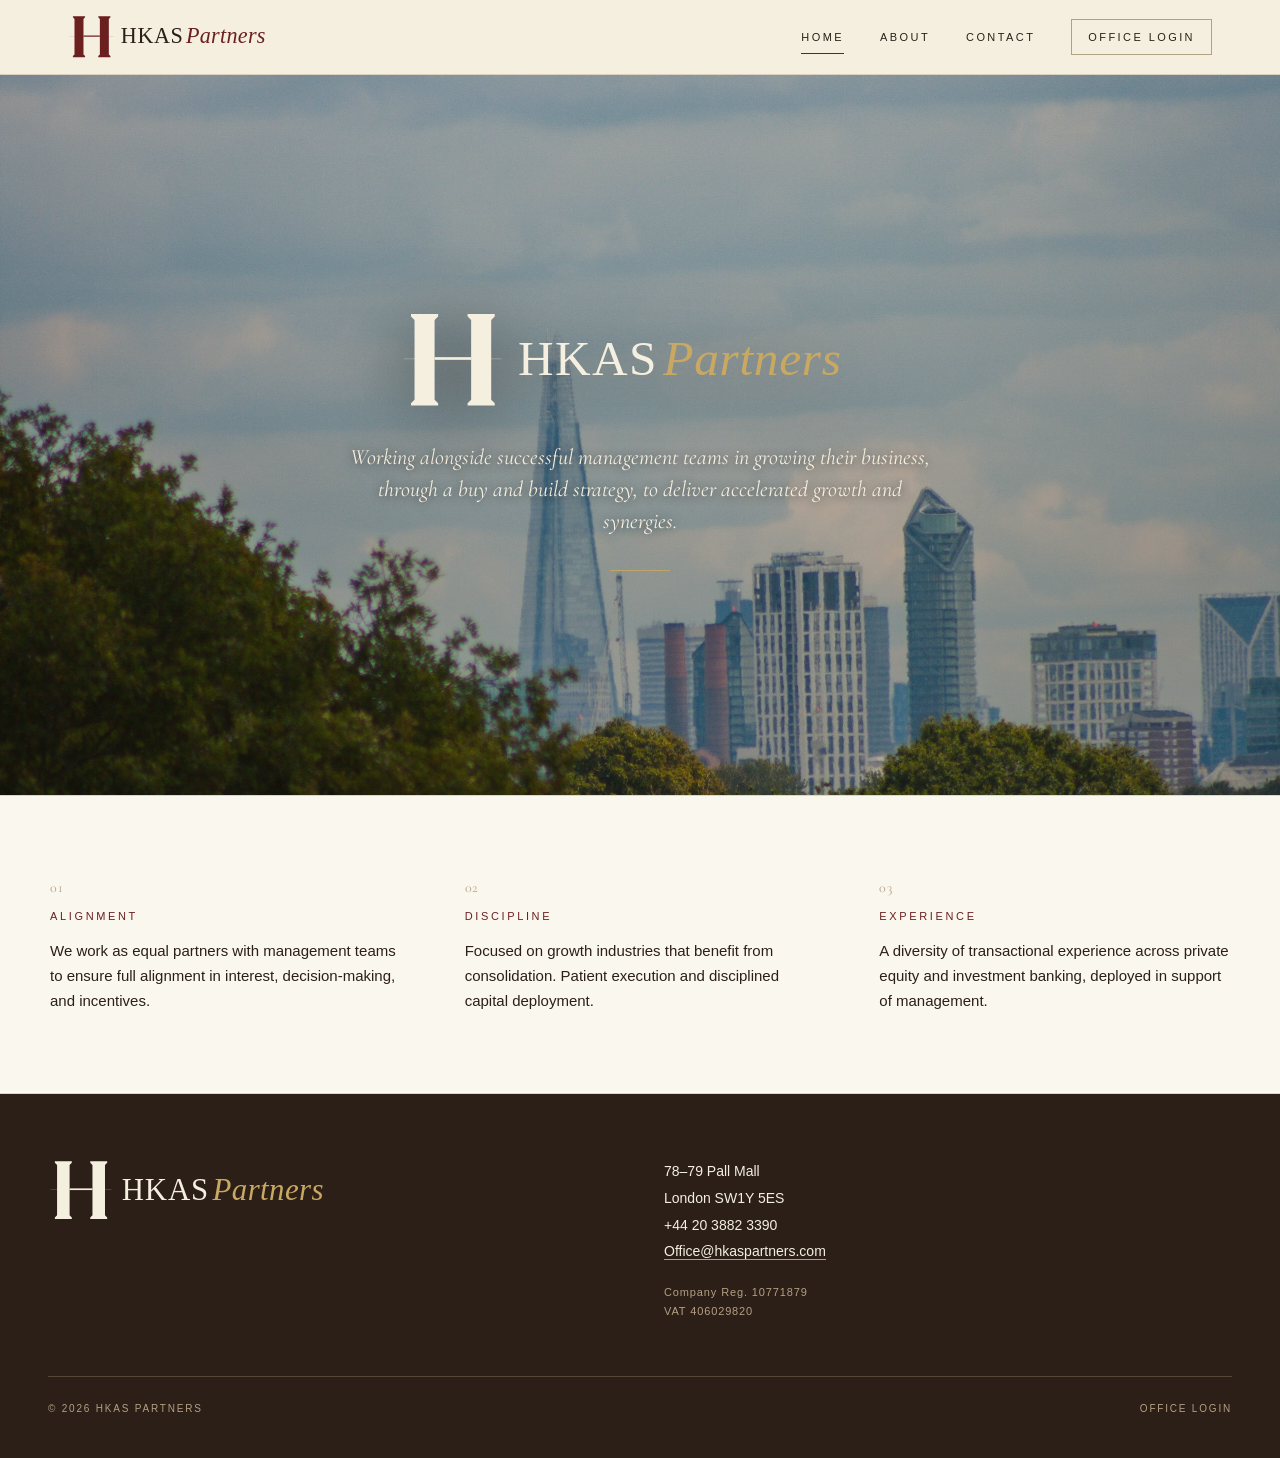
<file: index.html>
<!DOCTYPE html>
<html lang="en">
<head>
<meta charset="UTF-8">
<title>HKAS Partners</title>
<meta name="viewport" content="width=device-width, initial-scale=1">
<meta name="description" content="HKAS Partners — boutique private equity. Working alongside successful management teams to deliver accelerated growth through buy-and-build.">
<link rel="icon" type="image/svg+xml" href="assets/favicon.svg">
<link rel="icon" type="image/png" href="assets/favicon.png">
<link rel="stylesheet" href="assets/style.css">
</head>
<body>

<header class="site-header">
  <div class="header-inner">
    <a href="index.html" class="brand" aria-label="HKAS Partners — Home">
      <img src="assets/logo.svg" alt="HKAS Partners" class="brand-logo">
    </a>
    <nav class="primary">
      <a href="index.html" class="active">Home</a>
      <a href="about.html">About</a>
      <a href="contact.html">Contact</a>
      <a href="https://o.hkaspartners.com" class="portal" target="_blank" rel="noopener">Office Login</a>
    </nav>
  </div>
</header>

<main>

  <section class="hero">
    <div class="hero-slides" aria-hidden="true">
      <div class="hero-slide active" data-slide="3" style="background-image: url('assets/hero-3.jpg');"></div>
    </div>
    <div class="hero-overlay" aria-hidden="true"></div>
    <div class="hero-content">
      <img src="assets/logo-inverted.svg" alt="HKAS Partners" class="hero-logo">
      <p class="tagline">Working alongside successful management teams in growing their business, through a buy and build strategy, to deliver accelerated growth and synergies.</p>
      <div class="hero-rule"></div>
    </div>
  </section>

  <section class="principles">
    <div class="principles-inner">
      <div>
        <div class="num">01</div>
        <h3>Alignment</h3>
        <p>We work as equal partners with management teams to ensure full alignment in interest, decision-making, and incentives.</p>
      </div>
      <div>
        <div class="num">02</div>
        <h3>Discipline</h3>
        <p>Focused on growth industries that benefit from consolidation. Patient execution and disciplined capital deployment.</p>
      </div>
      <div>
        <div class="num">03</div>
        <h3>Experience</h3>
        <p>A diversity of transactional experience across private equity and investment banking, deployed in support of management.</p>
      </div>
    </div>
  </section>

</main>

<footer class="site-footer">
  <div class="footer-inner">
    <div class="footer-brand">
      <img src="assets/logo-inverted.svg" alt="HKAS Partners" class="footer-logo">
    </div>
    <div class="footer-info">
      78–79 Pall Mall<br>
      London SW1Y 5ES<br>
      +44 20 3882 3390<br>
      <a href="mailto:Office@hkaspartners.com" style="color: var(--vellum); border-bottom: 0.5px solid var(--stone);">Office@hkaspartners.com</a>
      <div class="meta">
        Company Reg. 10771879<br>
        VAT 406029820
      </div>
    </div>
  </div>
  <div class="footer-bar">
    <span>© 2026 HKAS Partners</span>
    <a href="https://o.hkaspartners.com" target="_blank" rel="noopener">Office Login</a>
  </div>
</footer>

</body>
</html>
</file>
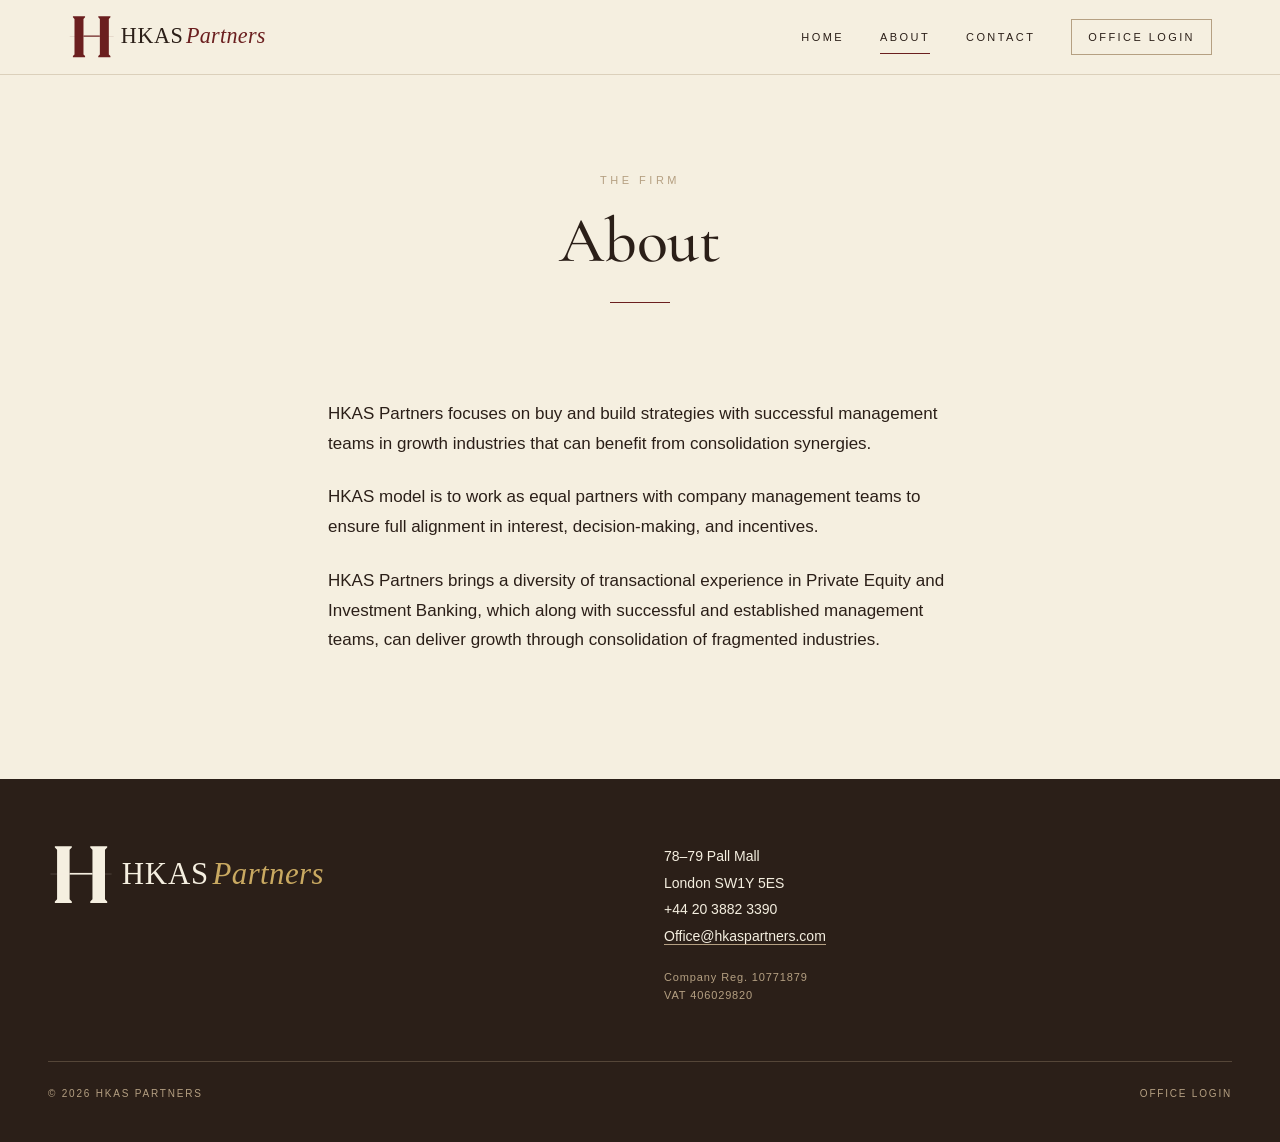
<file: about.html>
<!DOCTYPE html>
<html lang="en">
<head>
<meta charset="UTF-8">
<title>About — HKAS Partners</title>
<meta name="viewport" content="width=device-width, initial-scale=1">
<meta name="description" content="About HKAS Partners — boutique private equity focused on buy-and-build with successful management teams.">
<link rel="icon" type="image/svg+xml" href="assets/favicon.svg">
<link rel="icon" type="image/png" href="assets/favicon.png">
<link rel="stylesheet" href="assets/style.css">
</head>
<body>

<header class="site-header">
  <div class="header-inner">
    <a href="index.html" class="brand" aria-label="HKAS Partners — Home">
      <img src="assets/logo.svg" alt="HKAS Partners" class="brand-logo">
    </a>
    <nav class="primary">
      <a href="index.html">Home</a>
      <a href="about.html" class="active">About</a>
      <a href="contact.html">Contact</a>
      <a href="https://o.hkaspartners.com" class="portal" target="_blank" rel="noopener">Office Login</a>
    </nav>
  </div>
</header>

<main>

  <section class="page-head">
    <div class="eyebrow">The firm</div>
    <h1>About</h1>
    <div class="rule"></div>
  </section>

  <section class="prose">
    <p>HKAS Partners focuses on buy and build strategies with successful management teams in growth industries that can benefit from consolidation synergies.</p>

    <p>HKAS model is to work as equal partners with company management teams to ensure full alignment in interest, decision-making, and incentives.</p>

    <p>HKAS Partners brings a diversity of transactional experience in Private Equity and Investment Banking, which along with successful and established management teams, can deliver growth through consolidation of fragmented industries.</p>
  </section>

</main>

<footer class="site-footer">
  <div class="footer-inner">
    <div class="footer-brand">
      <img src="assets/logo-inverted.svg" alt="HKAS Partners" class="footer-logo">
    </div>
    <div class="footer-info">
      78–79 Pall Mall<br>
      London SW1Y 5ES<br>
      +44 20 3882 3390<br>
      <a href="mailto:Office@hkaspartners.com" style="color: var(--vellum); border-bottom: 0.5px solid var(--stone);">Office@hkaspartners.com</a>
      <div class="meta">
        Company Reg. 10771879<br>
        VAT 406029820
      </div>
    </div>
  </div>
  <div class="footer-bar">
    <span>© 2026 HKAS Partners</span>
    <a href="https://o.hkaspartners.com" target="_blank" rel="noopener">Office Login</a>
  </div>
</footer>

</body>
</html>
</file>
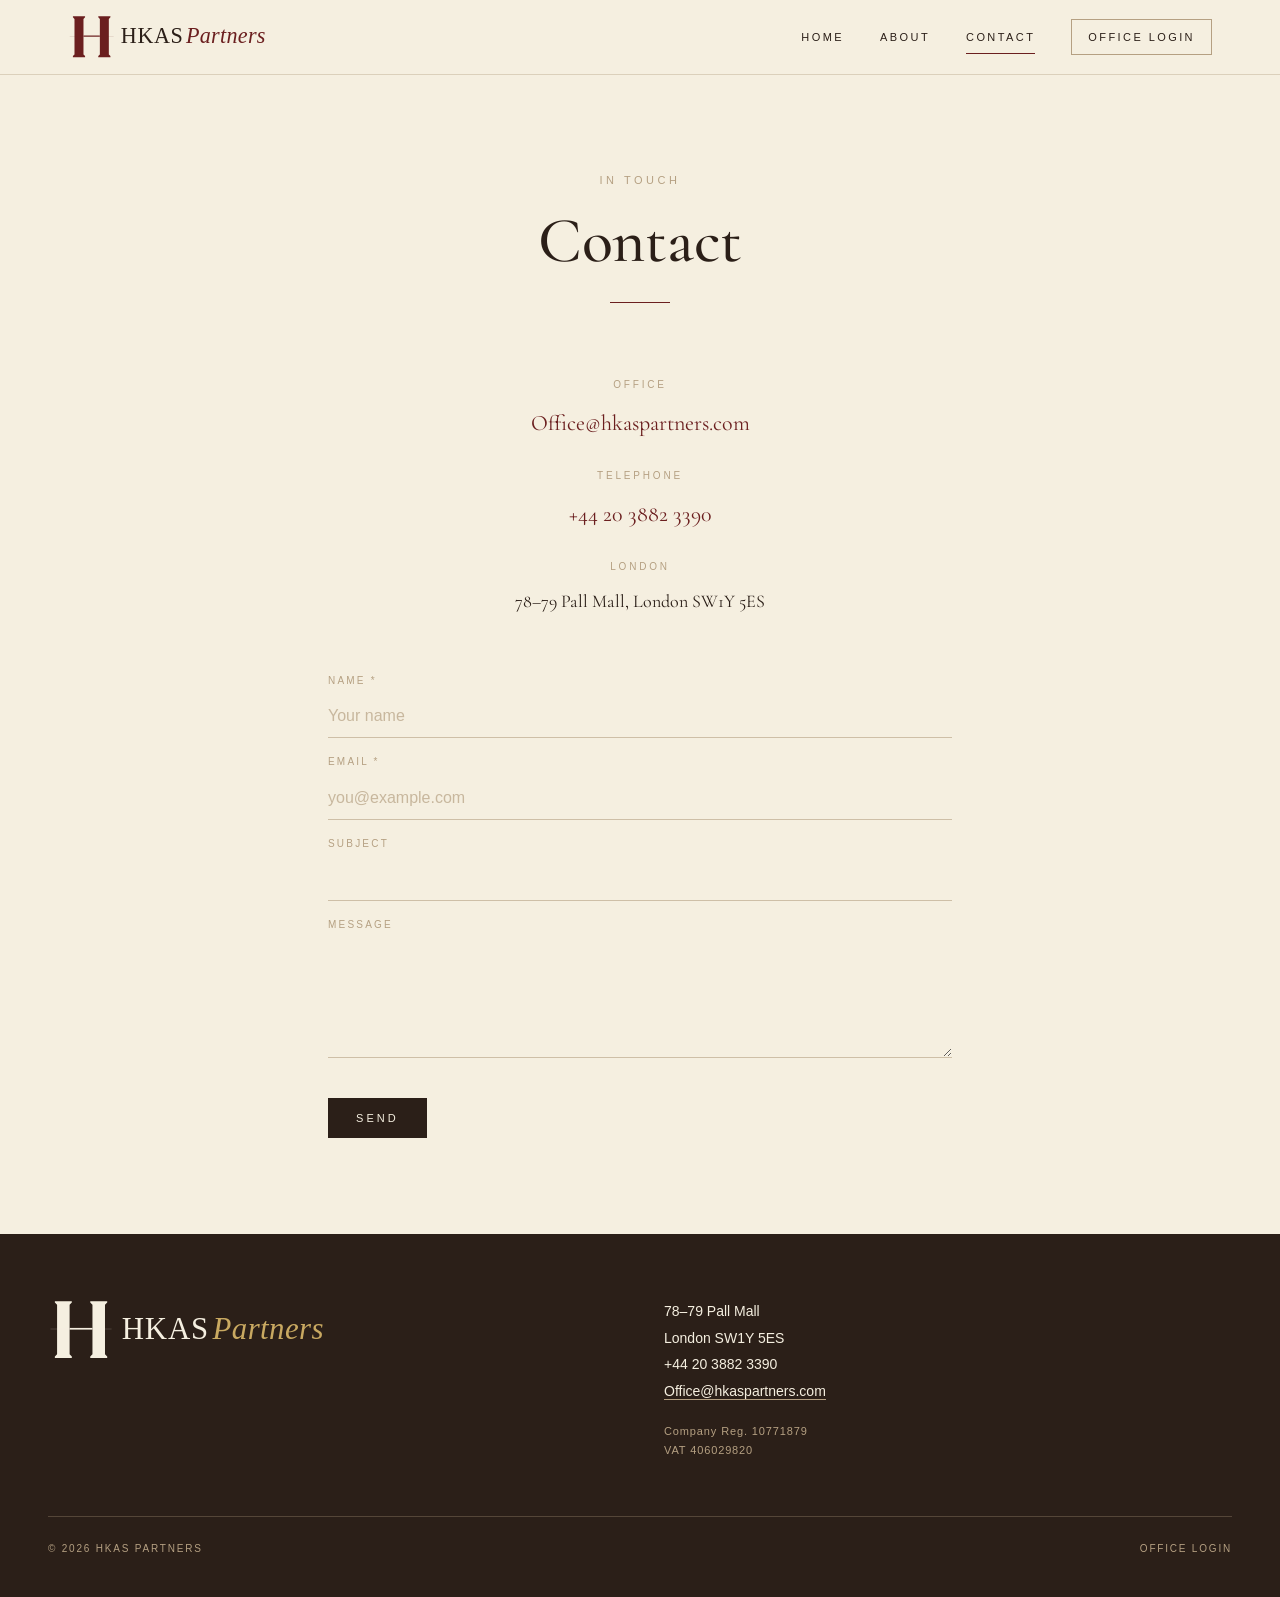
<file: contact.html>
<!DOCTYPE html>
<html lang="en">
<head>
<meta charset="UTF-8">
<title>Contact — HKAS Partners</title>
<meta name="viewport" content="width=device-width, initial-scale=1">
<meta name="description" content="Contact HKAS Partners — 78–79 Pall Mall, London SW1Y 5ES.">
<link rel="icon" type="image/svg+xml" href="assets/favicon.svg">
<link rel="icon" type="image/png" href="assets/favicon.png">
<link rel="stylesheet" href="assets/style.css">
</head>
<body>

<header class="site-header">
  <div class="header-inner">
    <a href="index.html" class="brand" aria-label="HKAS Partners — Home">
      <img src="assets/logo.svg" alt="HKAS Partners" class="brand-logo">
    </a>
    <nav class="primary">
      <a href="index.html">Home</a>
      <a href="about.html">About</a>
      <a href="contact.html" class="active">Contact</a>
      <a href="https://o.hkaspartners.com" class="portal" target="_blank" rel="noopener">Office Login</a>
    </nav>
  </div>
</header>

<main>

  <section class="page-head">
    <div class="eyebrow">In touch</div>
    <h1>Contact</h1>
    <div class="rule"></div>
  </section>

  <div class="contact-inner">
    <div class="contact-grid">
      <div class="label">Office</div>
      <a href="mailto:Office@hkaspartners.com">Office@hkaspartners.com</a>
      <div class="label">Telephone</div>
      <a href="tel:+442038823390">+44 20 3882 3390</a>
      <div class="label">London</div>
      <span style="font-family: var(--serif); font-size: 18px;">78–79 Pall Mall, London SW1Y 5ES</span>
    </div>

    <form class="contact-form" id="contactForm" novalidate>
      <div>
        <div class="label">Name *</div>
        <input type="text" name="name" required placeholder="Your name">
      </div>
      <div>
        <div class="label">Email *</div>
        <input type="email" name="email" required placeholder="you@example.com">
      </div>
      <div>
        <div class="label">Subject</div>
        <input type="text" name="subject" placeholder="">
      </div>
      <div>
        <div class="label">Message</div>
        <textarea name="message" placeholder=""></textarea>
      </div>
      <button type="submit">Send</button>
      <div id="formSuccess" style="display: none; font-family: var(--serif); font-style: italic; color: var(--oxblood); margin-top: 16px;">Your details were sent successfully.</div>
    </form>
  </div>

</main>

<footer class="site-footer">
  <div class="footer-inner">
    <div class="footer-brand">
      <img src="assets/logo-inverted.svg" alt="HKAS Partners" class="footer-logo">
    </div>
    <div class="footer-info">
      78–79 Pall Mall<br>
      London SW1Y 5ES<br>
      +44 20 3882 3390<br>
      <a href="mailto:Office@hkaspartners.com" style="color: var(--vellum); border-bottom: 0.5px solid var(--stone);">Office@hkaspartners.com</a>
      <div class="meta">
        Company Reg. 10771879<br>
        VAT 406029820
      </div>
    </div>
  </div>
  <div class="footer-bar">
    <span>© 2026 HKAS Partners</span>
    <a href="https://o.hkaspartners.com" target="_blank" rel="noopener">Office Login</a>
  </div>
</footer>

<script>
  document.getElementById('contactForm').addEventListener('submit', function(e) {
    e.preventDefault();
    const success = document.getElementById('formSuccess');
    success.style.display = 'block';
    this.reset();
  });
</script>

</body>
</html>
</file>
<file: assets/style.css>
/* HKAS Partners — Site Styles
   Logo: box badge (H monogram + KAS + Partners). Body: Helvetica Neue / Arial.
   Display: Cormorant Garamond. */

@import url('https://fonts.googleapis.com/css2?family=Cormorant+Garamond:wght@400;500&display=swap');

:root {
  --vellum:        #F5EFE0;
  --vellum-light:  #FAF7EF;
  --oxblood:       #6B1F1F;
  --oxblood-deep:  #4A1212;
  --espresso:      #2B1F18;
  --stone:         #B5A082;
  --gold:          #C9A961;

  --serif: 'Cormorant Garamond', 'EB Garamond', Georgia, serif;
  --sans:  'Helvetica Neue', Helvetica, Arial, sans-serif;
  --mono:  'SF Mono', 'Courier New', monospace;
}

* { box-sizing: border-box; }
html, body { margin: 0; padding: 0; }
body {
  background: var(--vellum);
  color: var(--espresso);
  font-family: var(--sans);
  font-size: 16px;
  line-height: 1.65;
  -webkit-font-smoothing: antialiased;
  -moz-osx-font-smoothing: grayscale;
}

a { color: var(--oxblood); text-decoration: none; transition: color 0.18s ease; }
a:hover { color: var(--oxblood-deep); }

/* ---------- Header ---------- */
.site-header {
  position: sticky; top: 0; z-index: 50;
  background: var(--vellum);
  border-bottom: 0.5px solid rgba(181, 160, 130, 0.4);
}
.header-inner {
  max-width: 1240px;
  margin: 0 auto;
  padding: 14px 48px;
  display: flex;
  align-items: center;
  justify-content: space-between;
}
.brand {
  display: flex;
  align-items: center;
  gap: 12px;
  line-height: 1;
}
.brand img.mark { height: 40px; width: auto; display: block; }
.brand img.brand-logo { height: 46px; width: auto; display: block; }
.brand-name {
  font-family: var(--serif);
  font-size: 18px;
  font-weight: 500;
  letter-spacing: 0.04em;
  color: var(--espresso);
}
.brand-name em { font-style: italic; font-weight: 400; color: var(--oxblood); }

nav.primary { display: flex; gap: 36px; align-items: center; }
nav.primary a {
  font-family: var(--sans);
  font-size: 11px;
  letter-spacing: 0.22em;
  text-transform: uppercase;
  color: var(--espresso);
  padding: 8px 0;
  position: relative;
  white-space: nowrap;
  font-weight: 400;
}
nav.primary a:hover { color: var(--oxblood); }
nav.primary a.active::after {
  content: '';
  position: absolute;
  left: 0; right: 0; bottom: 0;
  height: 0.6px;
  background: var(--oxblood);
}
nav.primary a.portal {
  border: 0.5px solid var(--stone);
  padding: 8px 16px;
  border-radius: 0;
  white-space: nowrap;
}
nav.primary a.portal:hover {
  background: var(--espresso);
  color: var(--vellum);
  border-color: var(--espresso);
}

/* ---------- Hero ---------- */
.hero {
  position: relative;
  overflow: hidden;
  min-height: 80vh;
  display: flex;
  flex-direction: column;
  justify-content: center;
  align-items: center;
  padding: 90px 48px 80px;
  text-align: center;
  color: var(--vellum);
  background: #1a1410;
}
.hero-slides { position: absolute; inset: 0; z-index: 0; }
.hero-slide {
  position: absolute;
  inset: 0;
  background-size: cover;
  background-position: center;
  background-repeat: no-repeat;
  opacity: 0;
  transition: opacity 1.6s ease-in-out;
}
.hero-slide.active { opacity: 1; }
.hero-slide[data-slide="3"] { background-position: center 35%; }
.hero-overlay {
  position: absolute;
  inset: 0;
  background: linear-gradient(180deg, rgba(43, 31, 24, 0.15) 0%, rgba(43, 31, 24, 0.35) 100%);
  z-index: 1;
}
.hero-content {
  position: relative;
  z-index: 2;
  display: flex;
  flex-direction: column;
  align-items: center;
  max-width: 720px;
}
.hero img.badge {
  width: 340px;
  height: auto;
  margin: 0 auto 28px;
  filter: drop-shadow(0 12px 40px rgba(0,0,0,0.55));
}
.hero img.hero-logo {
  width: 480px;
  max-width: 84vw;
  height: auto;
  margin: 0 auto 30px;
  filter: drop-shadow(0 10px 34px rgba(0,0,0,0.6));
}
.hero .tagline {
  max-width: 600px;
  margin: 0 auto;
  font-family: var(--serif);
  font-size: 22px;
  line-height: 1.45;
  font-style: italic;
  color: var(--vellum);
  font-weight: 400;
  text-shadow: 0 1px 8px rgba(0,0,0,0.5);
}
.hero-rule {
  width: 60px; height: 0.6px;
  background: var(--gold);
  margin: 32px auto 0;
  opacity: 0.85;
}

/* ---------- Page heads (About, Contact) ---------- */
.page-head {
  padding: 96px 48px 56px;
  text-align: center;
}
.page-head .eyebrow {
  font-family: var(--sans);
  font-size: 11px;
  letter-spacing: 0.32em;
  text-transform: uppercase;
  color: var(--stone);
  margin-bottom: 18px;
}
.page-head h1 {
  font-family: var(--serif);
  font-weight: 500;
  font-size: clamp(40px, 5vw, 64px);
  margin: 0;
  color: var(--espresso);
  letter-spacing: -0.005em;
  line-height: 1.05;
}
.page-head .rule {
  width: 60px; height: 0.6px;
  background: var(--oxblood);
  margin: 28px auto 0;
}

/* ---------- Section ---------- */
section.prose {
  max-width: 720px;
  margin: 0 auto;
  padding: 40px 48px 100px;
}
section.prose p {
  font-size: 17px;
  line-height: 1.75;
  color: var(--espresso);
  margin: 0 0 24px;
}

/* ---------- Principles strip ---------- */
.principles {
  background: var(--vellum-light);
  border-top: 0.5px solid rgba(181, 160, 130, 0.4);
  border-bottom: 0.5px solid rgba(181, 160, 130, 0.4);
  padding: 80px 48px;
}
.principles-inner {
  max-width: 1180px;
  margin: 0 auto;
  display: grid;
  grid-template-columns: repeat(3, 1fr);
  gap: 64px;
}
.principles .num {
  font-family: var(--serif);
  font-size: 14px;
  color: var(--stone);
  margin-bottom: 8px;
  letter-spacing: 0.04em;
}
.principles h3 {
  font-family: var(--sans);
  font-size: 11px;
  letter-spacing: 0.24em;
  text-transform: uppercase;
  color: var(--oxblood);
  margin: 0 0 14px;
  font-weight: 500;
}
.principles p {
  font-size: 15px;
  line-height: 1.65;
  color: var(--espresso);
  margin: 0;
}

/* ---------- Contact ---------- */
.contact-inner {
  max-width: 720px;
  margin: 0 auto;
  padding: 0 48px 96px;
}
.contact-grid {
  display: grid;
  grid-template-columns: 1fr;
  gap: 8px;
  margin: 0 0 56px;
  text-align: center;
}
.contact-grid a {
  font-family: var(--serif);
  font-size: 22px;
}
.contact-grid span {
  font-family: var(--serif);
  font-size: 18px;
}
.contact-grid .label {
  font-family: var(--sans);
  font-size: 10px;
  letter-spacing: 0.28em;
  text-transform: uppercase;
  color: var(--stone);
  margin-bottom: 4px;
  margin-top: 18px;
}

form.contact-form { display: flex; flex-direction: column; gap: 16px; }
form.contact-form .label {
  font-family: var(--sans);
  font-size: 10px;
  letter-spacing: 0.22em;
  text-transform: uppercase;
  color: var(--stone);
  margin-bottom: 4px;
}
form.contact-form input,
form.contact-form textarea {
  width: 100%;
  padding: 14px 0 12px;
  border: 0;
  border-bottom: 0.5px solid rgba(181, 160, 130, 0.6);
  background: transparent;
  font-family: var(--sans);
  font-size: 16px;
  color: var(--espresso);
  outline: none;
  transition: border-color 0.2s ease;
}
form.contact-form input:focus,
form.contact-form textarea:focus { border-bottom-color: var(--oxblood); }
form.contact-form textarea { resize: vertical; min-height: 120px; padding-top: 14px; }
form.contact-form ::placeholder { color: var(--stone); opacity: 0.7; }

form.contact-form button {
  margin-top: 16px;
  padding: 14px 28px;
  background: var(--espresso);
  color: var(--vellum);
  border: 0;
  font-family: var(--sans);
  font-size: 11px;
  letter-spacing: 0.28em;
  text-transform: uppercase;
  cursor: pointer;
  align-self: flex-start;
  transition: background 0.2s ease;
}
form.contact-form button:hover { background: var(--oxblood); }

/* ---------- Footer ---------- */
.site-footer {
  background: var(--espresso);
  color: var(--vellum);
  padding: 64px 48px 40px;
}
.footer-inner {
  max-width: 1240px;
  margin: 0 auto;
  display: grid;
  grid-template-columns: 1fr 1fr;
  gap: 48px;
  align-items: start;
}
.footer-brand img.badge {
  max-width: 220px;
  width: 100%;
  height: auto;
  display: block;
}
.footer-brand img.footer-logo {
  max-width: 300px;
  width: 100%;
  height: auto;
  display: block;
}

.footer-info { font-family: var(--sans); color: var(--vellum); line-height: 1.9; font-size: 14px; }
.footer-info .meta { font-size: 11px; letter-spacing: 0.08em; color: var(--stone); margin-top: 18px; line-height: 1.7; }

.footer-bar {
  max-width: 1240px;
  margin: 56px auto 0;
  padding-top: 24px;
  border-top: 0.5px solid rgba(181, 160, 130, 0.3);
  display: flex;
  justify-content: space-between;
  font-family: var(--sans);
  font-size: 10px;
  letter-spacing: 0.18em;
  color: var(--stone);
  text-transform: uppercase;
}
.footer-bar a { color: var(--stone); }
.footer-bar a:hover { color: var(--gold); }

/* ---------- Responsive ---------- */
@media (max-width: 760px) {
  .header-inner { padding: 14px 24px; flex-wrap: wrap; gap: 14px; }
  .brand img.mark { height: 32px; }
  .brand img.brand-logo { height: 34px; }
  .brand-name { font-size: 16px; }
  nav.primary { gap: 18px; flex-wrap: wrap; }
  .hero { padding: 64px 24px 64px; min-height: 70vh; }
  .hero img.badge { width: 240px; }
  .hero img.hero-logo { width: 320px; }
  .hero .tagline { font-size: 18px; }
  .principles-inner { grid-template-columns: 1fr; gap: 40px; }
  .footer-inner { grid-template-columns: 1fr; }
  section.prose { padding: 24px 24px 80px; }
  .contact-inner { padding: 0 24px 72px; }
}
</file>
